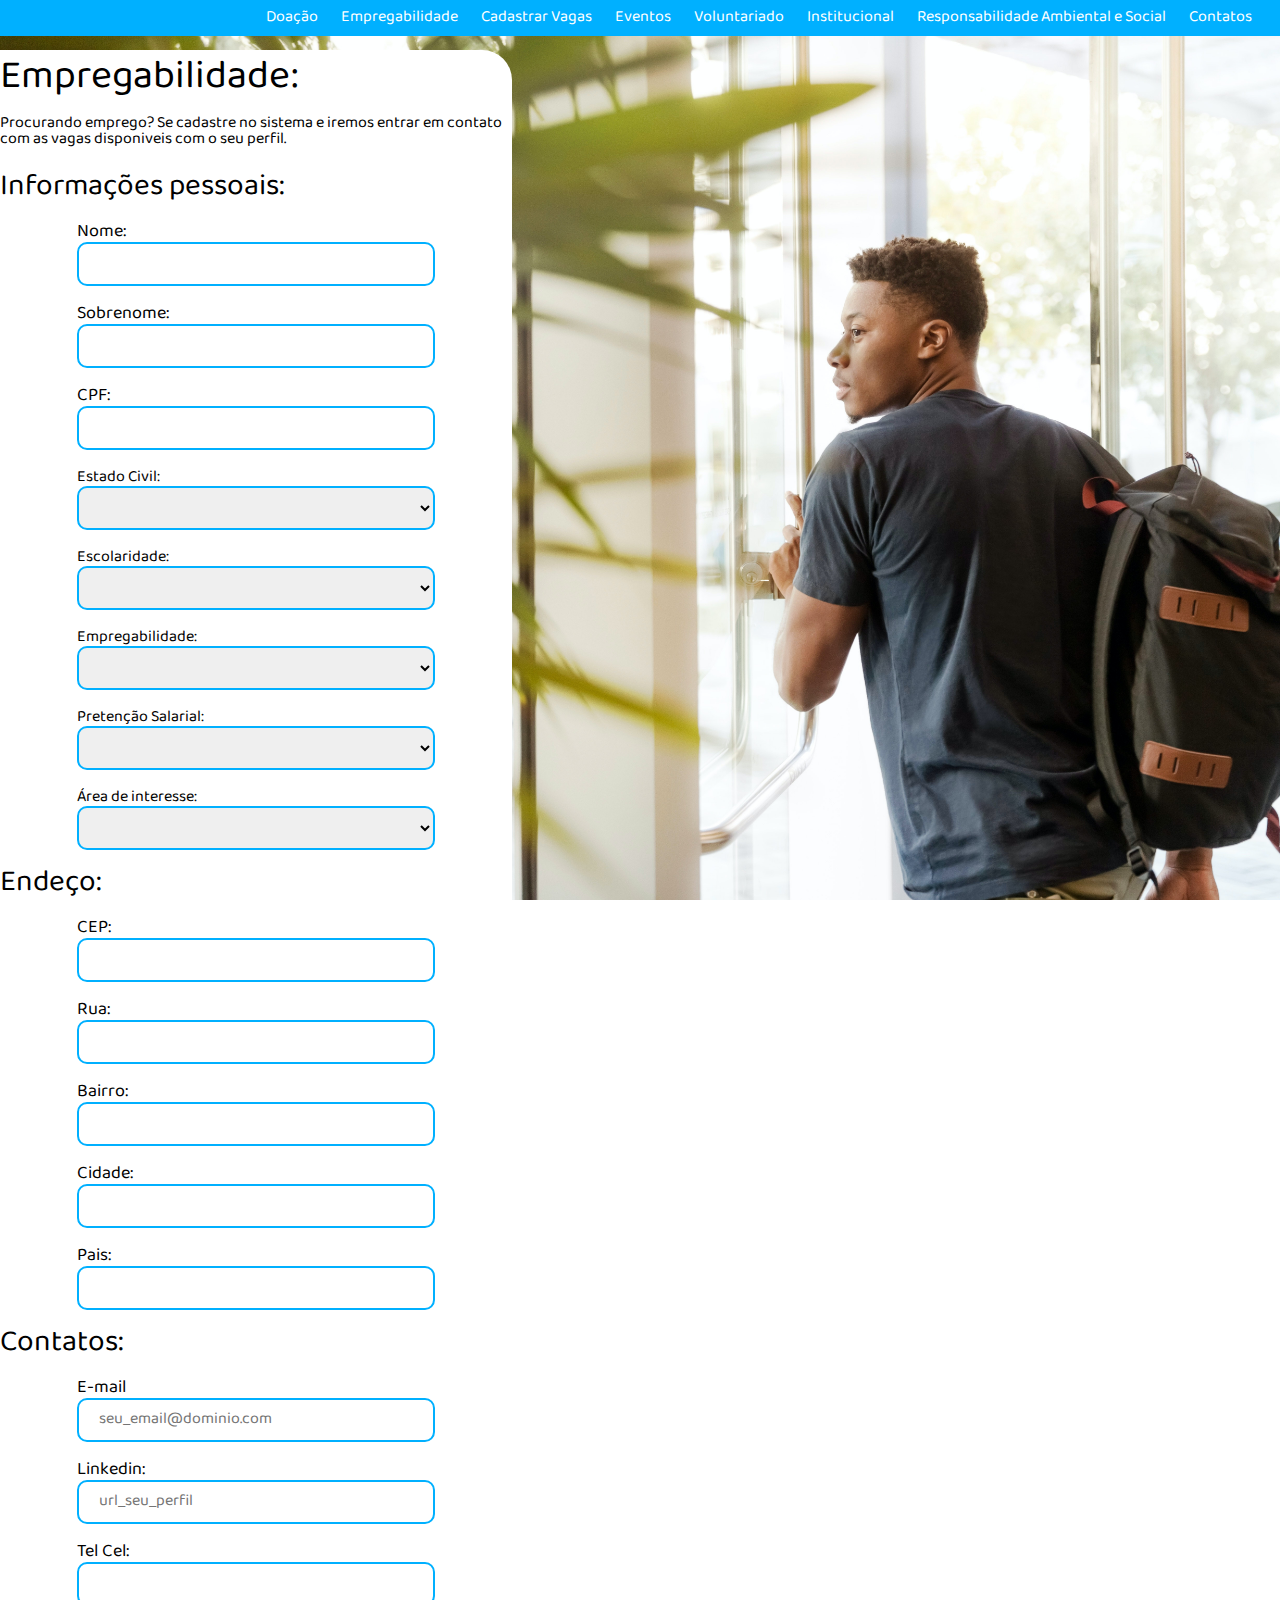
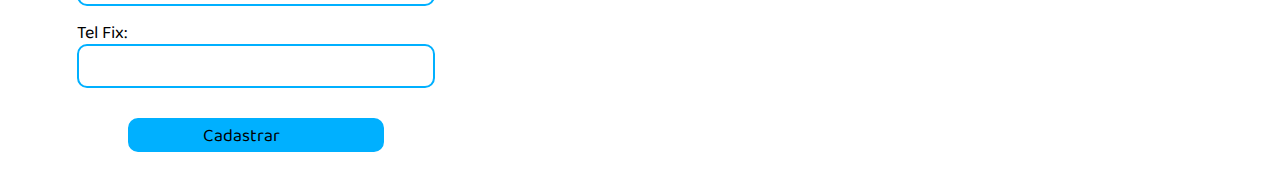
<file: empregabilidade.html>
<!DOCTYPE html>
<html lang="pt-br">

<head>
    <meta charset="UTF-8">
    <meta name="viewport" content="width=device-width, initial-scale=1.0">
    <link rel="stylesheet" href="./css/reset.css">
    <link href="https://fonts.googleapis.com/css2?family=Baloo+Bhaina+2:wght@500&display=swap" rel="stylesheet">
    <link rel="stylesheet" href="./css/style.css">
    <link rel="stylesheet" href="./css/inputs-padrao.css">
    <link rel="stylesheet" href="./css/empregabilidade.css">
    <title>Empregabilidade - NÓS</title>
</head>

<body>
    <header>
        <nav>
            <ul>
                <li class="itens_navegacao">
                    <a href="./doacao.html">Doação</a>
                </li>
                <li class="itens_navegacao">
                    <a href="./empregabilidade.html">Empregabilidade</a>
                </li>
                <li class="itens_navegacao">
                    <a href="./cadastrar_vaga.html">Cadastrar Vagas</a>
                </li>
                <li class="itens_navegacao">
                    <a href="./eventos.html">Eventos</a>
                </li>
                <li class="itens_navegacao">
                    <a href="./voluntariado.html">Voluntariado</a>
                </li>
                <li class="itens_navegacao">
                    <a href="./institucional.html">Institucional</a>
                </li>
                <li class="itens_navegacao">
                    <a href="./responsabilidade-social.html">Responsabilidade Ambiental e Social</a>
                </li>
                <li class="itens_navegacao">
                    <a href="./contatos.html">Contatos</a>
                </li>
            </ul>
        </nav>
    </header>
    <div id="espaco_padrao">
    </div>
    <main>
        <div>
            <h5 class="titulo_principal">Empregabilidade:</h5>
            <br>
            <p>Procurando emprego? Se cadastre no sistema e iremos entrar em contato com as vagas disponiveis com o seu perfil.
            </p>
            <br>
            <form>
                <h6 class="titulo_principal">Informações pessoais:</h6>

                <label for="formulario_nome">Nome:</label>
                <input type="text" id="formulario_nome" required>

                <label for="formulario_sobrenome">Sobrenome:</label>
                <input type="text" id="formulario_-sobrenome" required>

                <label for="formulario_cpf">CPF:</label>
                <input type="text" id="formulario_cpf" required>

                <fieldset>
                    <legend>Estado Civil:</legend>
                    <select required>
                        <option></option>
                        <option>Solteiro</option>
                        <option>Casado</option>
                        <option>Divorciado</option>
                        <option>Viuvo</option>
                        <option>Separado judicialmente</option>
                    </select>
                </fieldset>

                <fieldset>
                    <legend>Escolaridade:</legend>
                    <select required>
                        <option></option>
                        <option>Fundamental incompleto</option>
                        <option>Fundamental cursando</option>
                        <option>Fundamental completo</option>
                        <option>Médio incompleto</option>
                        <option>Médio cursando</option>
                        <option>Médio completo</option>
                        <option>Superior incompleto</option>
                        <option>Superior cursando</option>
                        <option>Superior concluído</option>
                    </select>
                </fieldset>

                <fieldset>
                    <legend>Empregabilidade:</legend>
                    <select required>
                        <option></option>
                        <option>Desempregado</option>
                        <option>Empregado</option>
                    </select>

                </fieldset>
                <fieldset>
                    <legend>Pretenção Salarial:</legend>
                    <select required>
                        <option></option>
                        <option>Qualquer salário</option>
                        <option>0-1000</option>
                        <option>1001-2000</option>
                        <option>2001-3000</option>
                        <option>4000 ou mais</option>
                    </select>
                </fieldset>
                <fieldset>
                    <legend>Área de interesse:</legend>
                    <select required>
                        <option></option>
                        <option>Qualquer área</option>
                        <option>Administração</option>
                        <option>Economia e Negócios</option>
                        <option>Ciências Sociais</option>
                        <option>Comunicação</option>
                        <option>Design Arte</option>
                        <option>Educação</option>
                        <option>Direito</option>
                        <option>Engenharia e Arquitetura</option>
                        <option>Educação</option>
                        <option>T.I</option>
                        <option>Agronomia</option>
                        <option>Saúde</option>
                        <option>Gastronomia</option>
                        <option>Turismo</option>
                    </select>
                </fieldset>
                <fieldset>

                    <h6>Endeço:</h6>

                    <label for="formulario_endereco_cep">CEP:</label>
                    <input type="number" id="formulario_endereco_cep" required>

                    <label for="formulario_endereco_rua">Rua:</label>
                    <input type="text" id="formulario_endereco_rua" required>

                    <label for="formulario_endereco_bairro">Bairro:</label>
                    <input type="text" id="formulario_endereco_bairro" required>

                    <label for="formulario_endereco_cidade">Cidade:</label>
                    <input type="text" id="formulario_endereco_cidade" required>

                    <label for="formulario_endereco_pais">Pais:</label>
                    <input type="text" id="formulario_endereco_pais" required>
                </fieldset>
                <fieldset>
                    <h6>Contatos:</h6>
                    <label for="formulario_contatos_email">E-mail</label>
                    <input type="url" id="formulario_contatos_email" required placeholder="seu_email@dominio.com">

                    <label for="formulario_contatos_linkedin">Linkedin:</label>
                    <input type="url" id="formulario_contatos_linkedin" placeholder="url_seu_perfil">

                    <label for="formulario_contatos_celular">Tel Cel:</label>
                    <input type="number" id="formulario_contatos_celular" required>

                    <label for="formulario_contatos_telefone_fixo">Tel Fix:</label>
                    <input type="number" id="formulario_contatos_telefone_fixo">
                </fieldset>
                <input type="submit" value="Cadastrar" id="botao_enviar">
            </form>
        </div>
    </main>
</body>

</html>
</file>
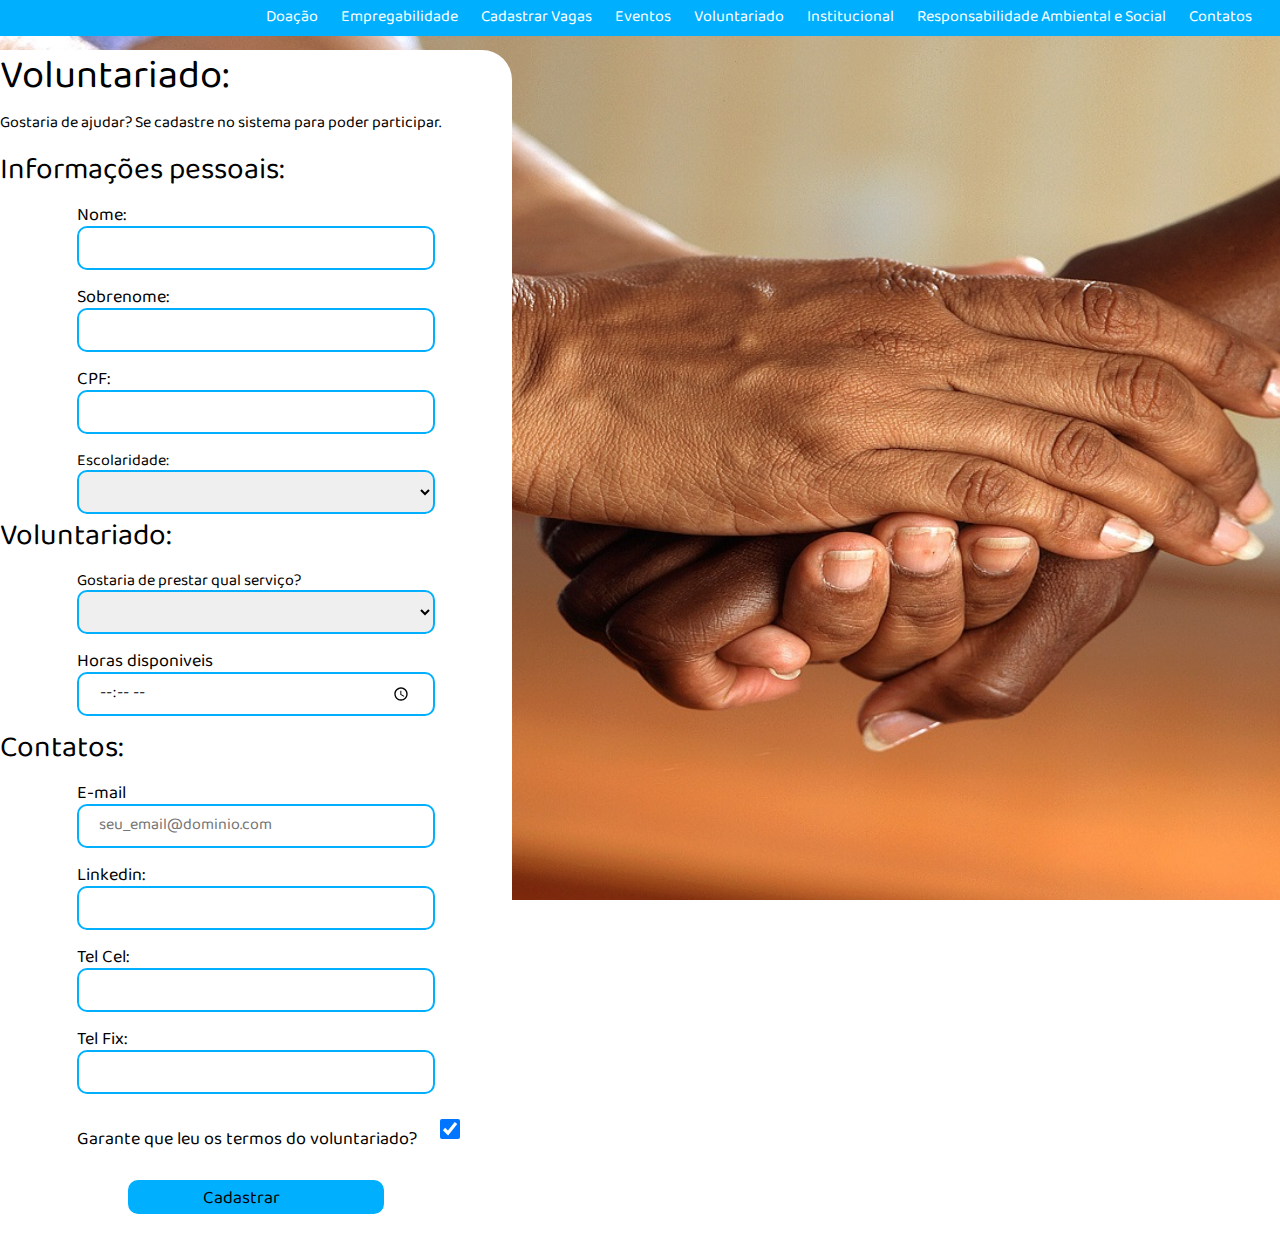
<file: voluntariado.html>
<!DOCTYPE html>
<html lang="pt-br">

<head>
    <meta charset="UTF-8">
    <meta name="viewport" content="width=device-width, initial-scale=1.0">
    <link rel="stylesheet" href="./css/reset.css">
    <link href="https://fonts.googleapis.com/css2?family=Baloo+Bhaina+2:wght@500&display=swap" rel="stylesheet">
    <link rel="stylesheet" href="./css/style.css">
    <link rel="stylesheet" href="./css/inputs-padrao.css">
    <link rel="stylesheet" href="./css/voluntariado.css">
    <title>Empregabilidade - NÓS</title>
</head>

<body>
    <header>
        <nav>
            <ul>
                <li class="itens_navegacao">
                    <a href="./doacao.html">Doação</a>
                </li>
                <li class="itens_navegacao">
                    <a href="./empregabilidade.html">Empregabilidade</a>
                </li>
                <li class="itens_navegacao">
                    <a href="./cadastrar_vaga.html">Cadastrar Vagas</a>
                </li>
                <li class="itens_navegacao">
                    <a href="./eventos.html">Eventos</a>
                </li>
                <li class="itens_navegacao">
                    <a href="./voluntariado.html">Voluntariado</a>
                </li>
                <li class="itens_navegacao">
                    <a href="./institucional.html">Institucional</a>
                </li>
                <li class="itens_navegacao">
                    <a href="./responsabilidade-social.html">Responsabilidade Ambiental e Social</a>
                </li>
                <li class="itens_navegacao">
                    <a href="./contatos.html">Contatos</a>
                </li>
            </ul>
        </nav>
    </header>
    <div id="espaco_padrao">
    </div>
    <main>
        <div>
            <h5 class="titulo_principal">Voluntariado:</h5>
            <br>
            <p>Gostaria de ajudar? Se cadastre no sistema para poder participar.</p>
            <br>
            <form>
                <h6 class="titulo_principal">Informações pessoais:</h6>

                <label for="formulario_nome">Nome:</label>
                <input type="text" id="formulario_nome" required>

                <label for="formulario_sobrenome">Sobrenome:</label>
                <input type="text" id="formulario_-sobrenome" required>

                <label for="formulario_cpf">CPF:</label>
                <input type="text" id="formulario_cpf">

                <fieldset>
                    <legend>Escolaridade:</legend>
                    <select required>
                        <option></option>
                        <option>Fundamental incompleto</option>
                        <option>Fundamental cursando</option>
                        <option>Fundamental completo</option>
                        <option>Médio incompleto</option>
                        <option>Médio cursando</option>
                        <option>Médio completo</option>
                        <option>Superior incompleto</option>
                        <option>Superior cursando</option>
                        <option>Superior concluído</option>
                    </select>
                </fieldset>
                <h6 class="titulo_principal">Voluntariado:</h6>
                <fieldset>
                    <legend>Gostaria de prestar qual serviço?</legend>
                    <select required>
                        <option></option>
                        <option>Manutenção do instituto</option>
                        <option>Coleta de recicláveis</option>
                        <option>Cozinheiro</option>
                        <option>Auxiliar de cozinha</option>
                        <option>Dar aulas de inglês</option>
                        <option>Dar aulas de espanhol</option>
                        <option>Dar aulas de programação</option>
                        <option>Dar aulas de informática básica</option>
                        <option>Dar aulas de artesanato</option>
                        <option>Dar aulas de ginastica</option>
                        <option>Dar aulas de balé</option>
                        <option>Ser monitor de aulas inglês</option>
                        <option>Ser monitor de aulas espanhol</option>
                        <option>Ser monitor de aulas programação</option>
                        <option>Ser monitor de aulas informática básica</option>
                        <option>Ser monitor de aulas artesanato</option>
                        <option>Ser monitor de aulas ginastica</option>
                        <option>Ser monitor de aulas balé</option>
                    </select>
                    <label for="formulario_contatos_data">Horas disponiveis</label>
                    <input type="time" id="formulario_contatos_data">
                </fieldset>
                <fieldset>
                    <h6>Contatos:</h6>
                    <label for="formulario_contatos_email">E-mail</label>
                    <input type="email" id="formulario_contatos_email" required placeholder="seu_email@dominio.com">

                    <label for="formulario_contatos_linkedin">Linkedin:</label>
                    <input type="url" id="formulario_contatos_linkedin" required>

                    <label for="formulario_contatos_celular">Tel Cel:</label>
                    <input type="number" id="formulario_contatos_celular" required>

                    <label for="formulario_contatos_telefone_fixo">Tel Fix:</label>
                    <input type="number" id="formulario_contatos_telefone_fixo" required>
                </fieldset>

                <label for="formulario_checkbox_voluntariado" id="check">Garante que leu os termos do
                    voluntariado?</label>
                <input type="checkbox" id="formulario_checkbox_voluntariado" value="voluntariado" checked required>
                <input type="submit" value="Cadastrar" id="botao_enviar">
            </form>
        </div>
    </main>
</body>

</html>
</file>
<file: css/style.css>
body {
    font-family: 'Baloo Bhaina 2', cursive;
}

header {
    position: fixed;
    margin: 0 0 40px 0;
    width: 100%;
    background-color: rgb(0, 176, 255);
}

nav {
    margin-top: 0px;
}

header nav li a {
    text-decoration: none;
}

header nav li a {
    color: white;
}

.itens_navegacao {
    display: inline-block;
    position: relative;
    margin: 10px;
    left: 20%;
}

.itens_navegacao:hover {
    text-decoration: underline;
}

#espaco_padrao {
    width: 100%;
    height: 50px;
}
</file>
<file: css/inputs-padrao.css>
.titulo_principal {
    margin-top: 10px;
}

h5 {
    font-size: 40px;
}

h6 {
    font-size: 30px;
}

main div {
    display: inline-block;
    width: 40%;
    background-color: white;
    border-radius: 0 30px 30px 0;
}

label {
    font-size: large;
    display: inline-block;
    margin-top: 20px;
    margin-left: 15%;
}

fieldset {
    margin-top: 20px;
}

legend {
    margin-left: 15%;
}

input {
    display: block;
    box-sizing: border-box;
    border-color: rgb(0, 176, 255);
    border-width: 2px;
    border-style: solid;
    border-radius: 10px;
    width: 70%;
    height: 30px;
    padding: 20px;
    margin-left: 15%;
    font-size: medium;
    font-family: 'Baloo Bhaina 2', cursive;
}

select {
    display: block;
    box-sizing: border-box;
    border-color: rgb(0, 176, 255);
    border-width: 2px;
    border-style: solid;
    border-radius: 10px;
    width: 70%;
    height: 30px;
    padding: 20px;
    margin-left: 15%;
    font-size: medium;
    font-family: 'Baloo Bhaina 2', cursive;
}

#botao_enviar {
    display: inline-block;
    position: relative;
    width: 50%;
    left: 25%;
    font-size: large;
    margin: 30px 0 30px 0;
    padding: 0 30px 30px 0;
    text-align: center;
    background-color: rgb(0, 176, 255);
}

#botao_enviar:hover {
    box-sizing: border-box;
    border-color: black;
    border-width: 2px;
    border-style: solid;
}

#formulario_checkbox_voluntariado {
    display: inline-block;
    position: relative;
    width: 20px;
    margin-top: 20px;
    margin-left: 20px;
}

#chek {
    display: inline-block;
    position: relative;
    margin-top: 20px;
    margin-left: 0;
    margin-right: 0;
}
</file>
<file: css/empregabilidade.css>
body {
    background-image: url('../imagens/empregabilidade/empregabilidade.jpg');
    background-repeat: no-repeat;
    background-size: cover;
    background-attachment: fixed;
}
</file>
<file: css/voluntariado.css>
body {
    background-image: url('../imagens/voluntariado/voluntariado.jpg');
    background-repeat: no-repeat;
    background-size: cover;
    background-attachment: fixed;
}
</file>
